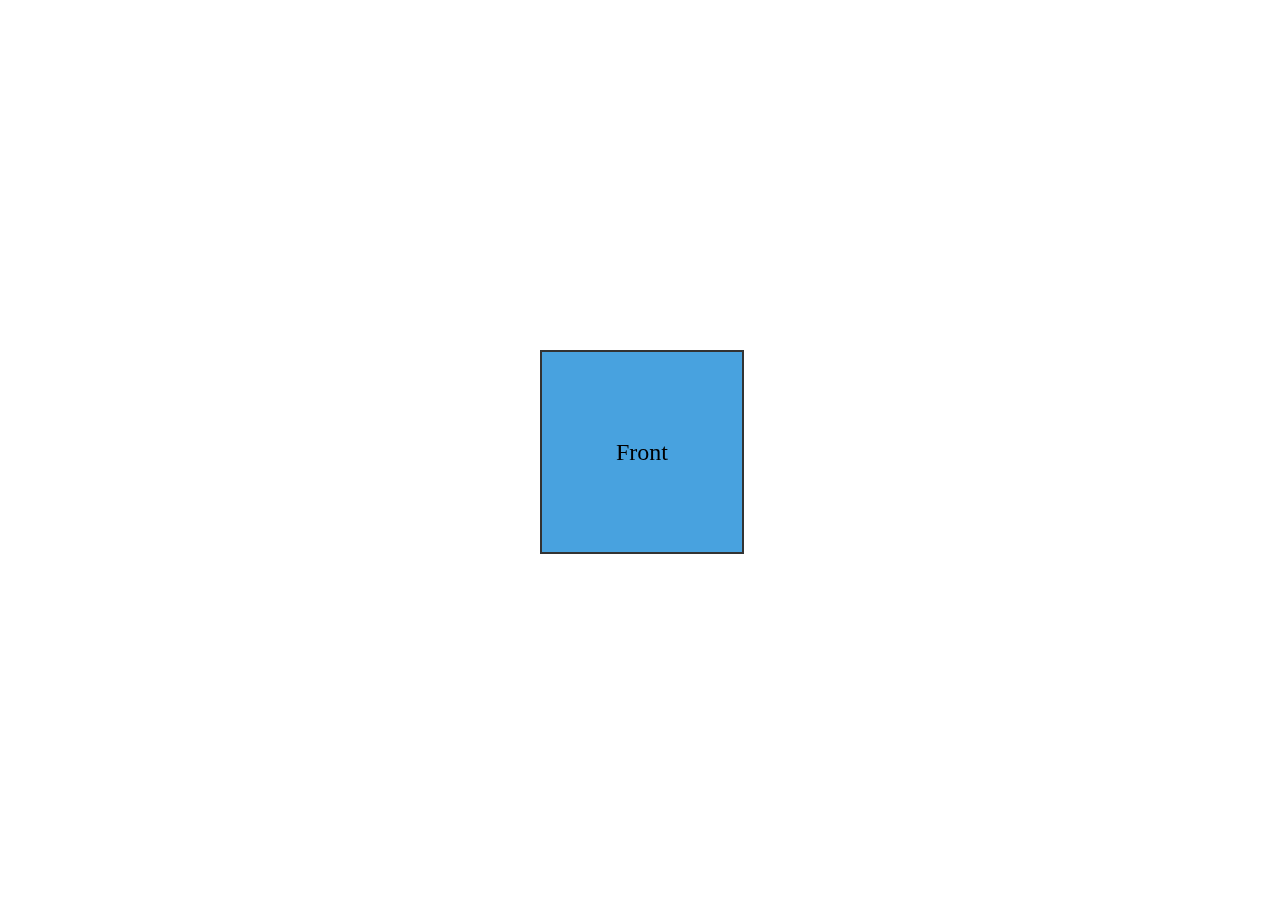
<file: index.html>
<!DOCTYPE html>
<!DOCTYPE html>
<html lang="fr">
<head>
    <meta charset="UTF-8">
    <meta name="viewport" content="width=device-width, initial-scale=1.0">
    <link rel="stylesheet" href="styles.css">
    <title>Cube 3D</title>
</head>
<body>
    <div class="page">
        <div class="content">Front</div>
    </div>
</body>
</html>
</file>
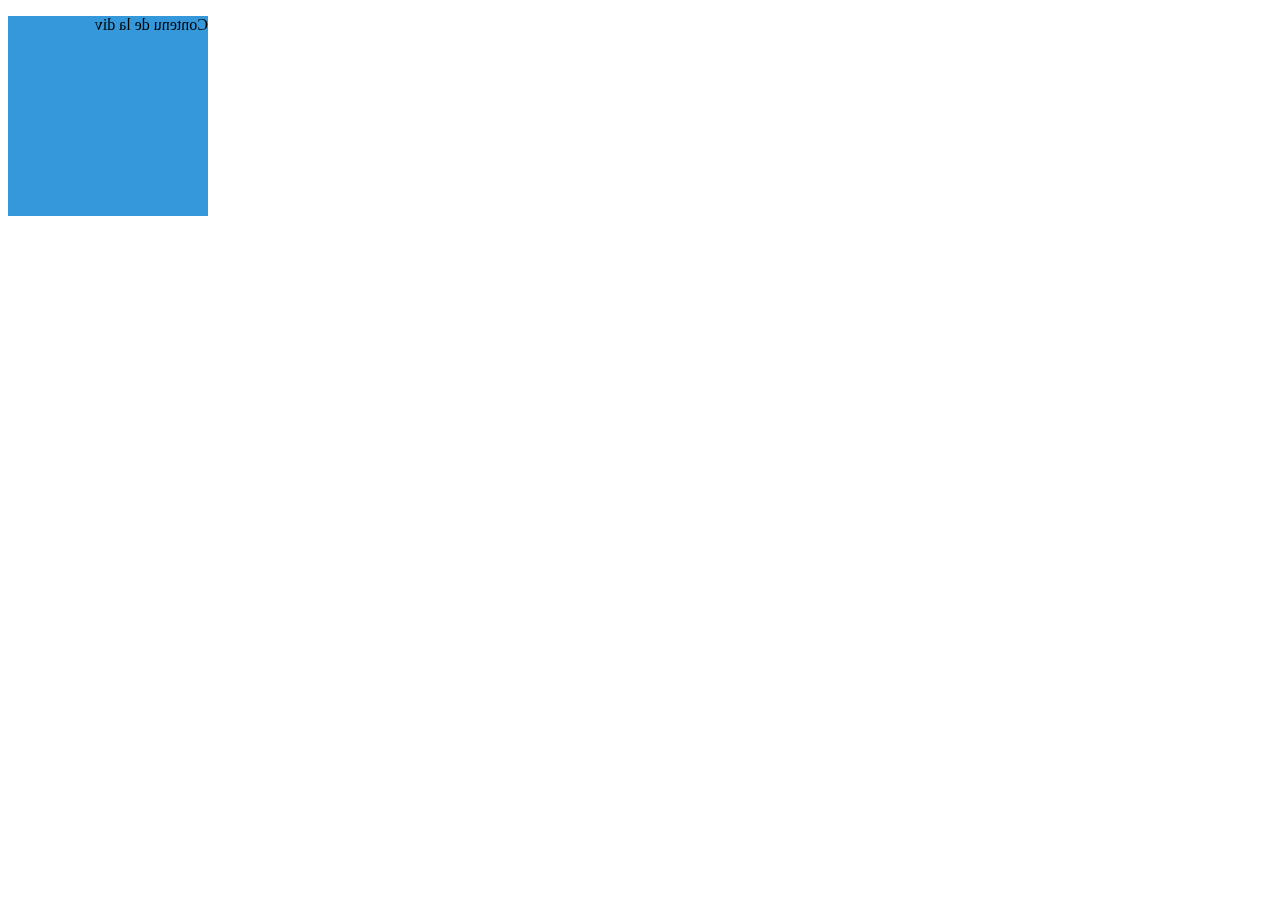
<file: container.html>
<!DOCTYPE html>
<html lang="fr">
<head>
    <meta charset="UTF-8">
    <meta name="viewport" content="width=device-width, initial-scale=1.0">
    <link rel="stylesheet" href="container.css">
    <title>Retourner une div</title>
</head>
<body>
    <div class="retournable">
        <p>Contenu de la div</p>
    </div>
</body>
</html>
</file>
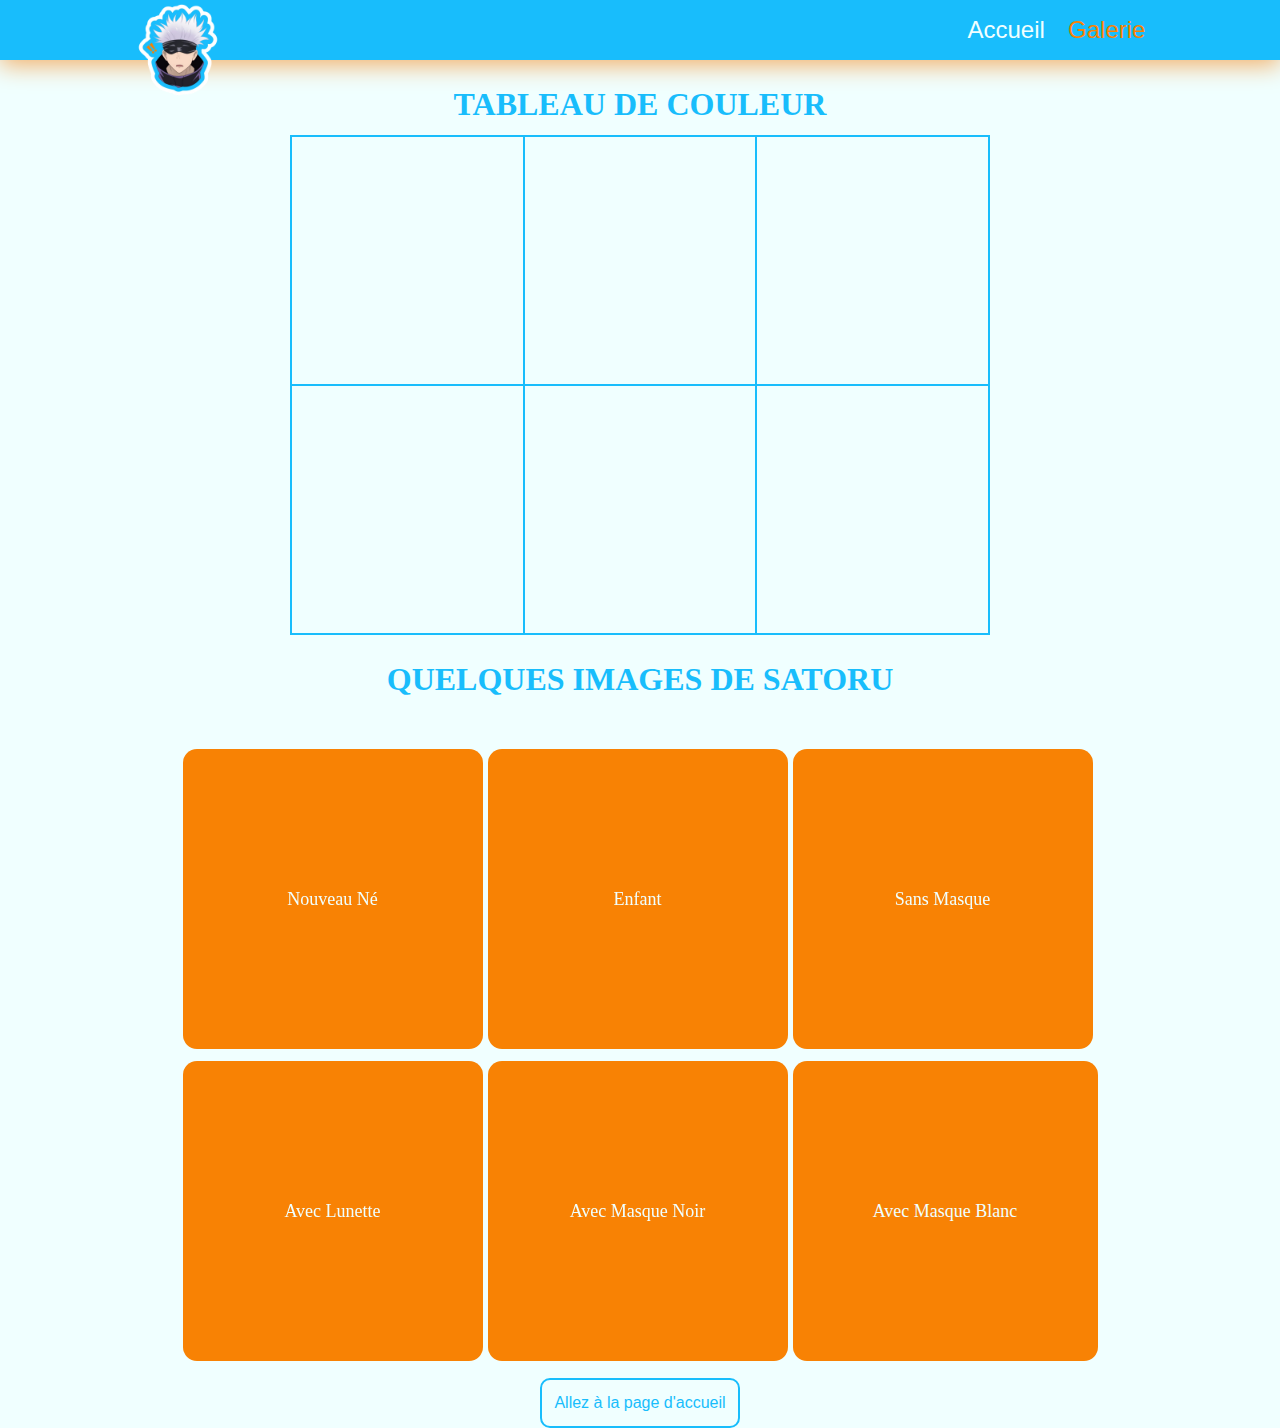
<file: galerie.html>
<!DOCTYPE html>
<html lang="en">
<head>
    <meta charset="UTF-8">
    <meta name="viewport" content="width=device-width, initial-scale=1.0">
    <title>Document</title>
    <link rel="stylesheet" href="galerie.css">
</head>
<body>
    <div class="principal">
        <nav class="navbar">
            <img src="gojo.png" alt="" width="100px" height="100px" id="logo">
            <div class="navlink">
                <ul class="navlink2">
                    <li><a href="accueil.html" class="accueil">Accueil</a></li>
                    <li><a href="galerie.html" class="galerie">Galerie</a></li>
                </ul>
            </div>
        </nav>

        <h1>Tableau de couleur</h1>

        <section>
            <table>
                <tr>
                    <td class="bleu"></td>
                    <td class="rouge"></td>
                    <td class="orange"></td>
                </tr>
                <tr>
                    <td class="violet"></td>
                    <td class="rose"></td>
                    <td class="gris"></td>
                </tr>
            </table>
        </section>

        <h1 class="satoru">Quelques Images de Satoru</h1>

        <div class="animation">
            <div class="card">
                <div class="card-inner">
                    <div class="card-font">
                        <p>Nouveau né</p>
                    </div>
                    <div class="card-back">
                        <img src="bbgojo.webp" alt="" width="300px" height="300px">
                    </div>
                </div>
            </div>
            
            <div class="card2">
                <div class="card-inner2">
                    <div class="card-font2">
                        <p>enfant</p>
                    </div>
                    <div class="card-back2">
                        <img src="Gojoenfant.jpg" alt="" width="300px" height="300px">
                    </div>
                </div>
            </div>
    
            
            <div class="card3">
                <div class="card-inner3">
                    <div class="card-font3">
                        <p>sans masque</p>
                    </div>
                    <div class="card-back3">
                        <img src="wp9633016.jpg" alt="" width="300px" height="300px">
                    </div>
                </div>
            </div>
    
            <div class="card4">
                <div class="card-inner4">
                    <div class="card-font4">
                        <p>avec lunette</p>
                    </div>
                    <div class="card-back4">
                        <img src="gojoal1.jpg" alt="" width="300px" height="300px">
                    </div>
                </div>
            </div>
    
            <div class="card5">
                <div class="card-inner5">
                    <div class="card-font5">
                        <p>avec masque noir</p>
                    </div>
                    <div class="card-back5">
                        <img src="masquenoir.webp" alt="" width="300px" height="300px">
                    </div>
                </div>
            </div>
    
            <div class="card6">
                <div class="card-inner6">
                    <div class="card-font6">
                        <p>avec masque blanc</p>
                    </div>
                    <div class="card-back6">
                        <img src="masqueblanc.webp" alt="" width="300px" height="300px">
                    </div>
                </div>
            </div>
        </div>

        <div class="bouton">
            <a href="accueil.html">
                <button>Allez à la page d'accueil</button>
            </a>
        </div>
    </div>
</body>
</html>
</file>
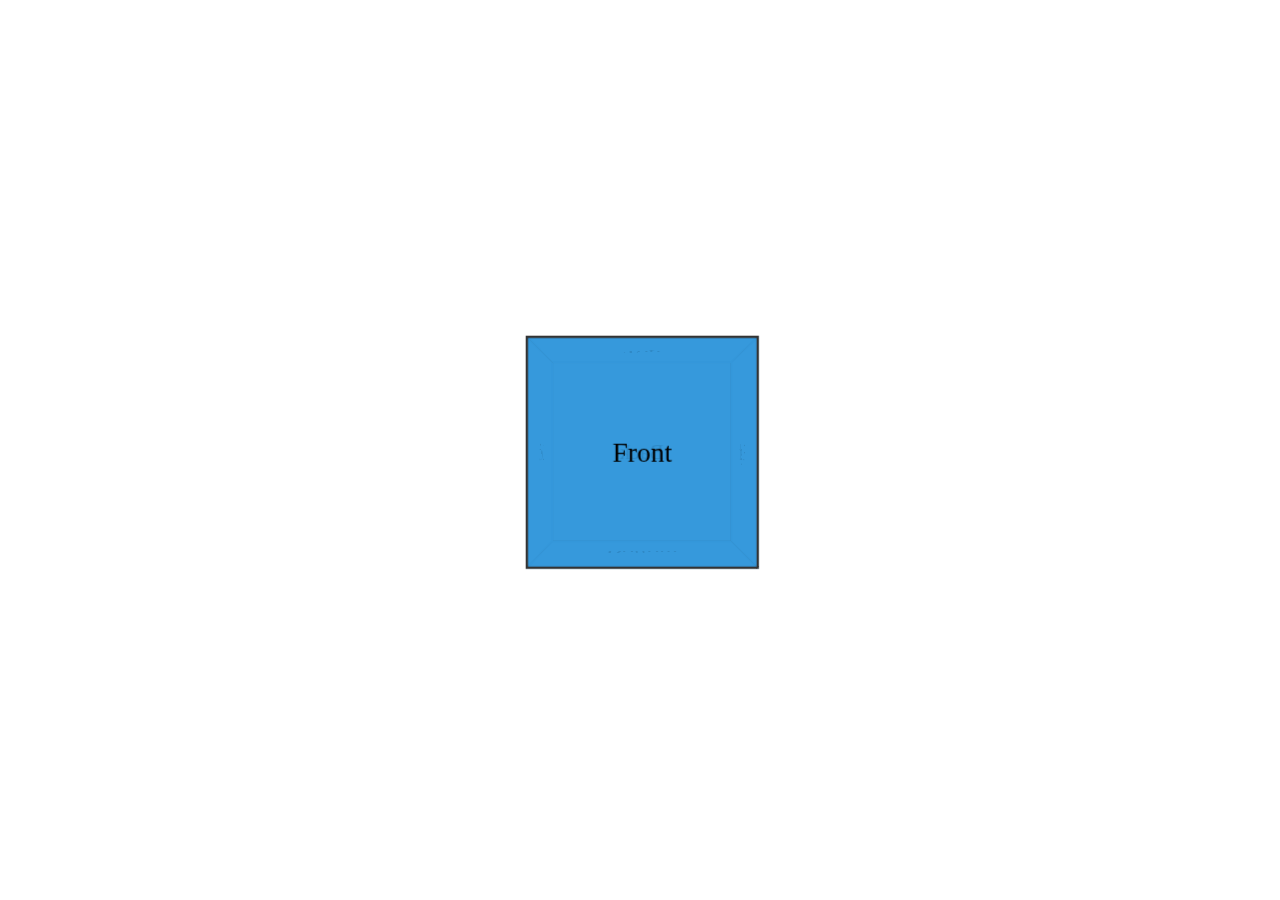
<file: test.html>
<!DOCTYPE html>
<html lang="fr">
<head>
    <meta charset="UTF-8">
    <meta name="viewport" content="width=device-width, initial-scale=1.0">
    <link rel="stylesheet" href="style.css">
    <title>Cube 3D</title>
</head>
<body>
    <div class="cube">
        <div class="face front">Front</div>
        <div class="face back">Back</div>
        <div class="face right">Right</div>
        <div class="face left">Left</div>
        <div class="face top">Top</div>
        <div class="face bottom">Bottom</div>
    </div>
</body>
</html>
</file>
<file: styles.css>
body {
    display: flex;
    justify-content: center;
    align-items: center;
    height: 100vh;
    margin: 0;
    perspective: 800px;
}

.page {
    width: 200px;
    height: 200px;
    position: relative;
    transform-style: preserve-3d;
    transition: transform 0.5s;
}

.page:hover {
    transform: rotateY(90deg);
}

.content {
    position: absolute;
    width: 200px;
    height: 200px;
    background-color: rgba(52, 152, 219, 0.9);
    border: 2px solid #333;
    display: flex;
    justify-content: center;
    align-items: center;
    font-size: 24px;
    backface-visibility: hidden;
}
</file>
<file: container.css>
.retournable {
    width: 200px; /* Largeur de la div */
    height: 200px; /* Hauteur de la div */
    background-color: #3498db; /* Couleur de fond de la div */
    transform-style: preserve-3d; /* Préserve la perspective */
    transform: rotateY(180deg); /* Effectue une rotation de 180 degrés autour de l'axe Y */
}
</file>
<file: galerie.css>
*{
    margin: 0;
    padding: 0;
    text-decoration: none;
    background-attachment: fixed;
    box-sizing: border-box;
}

body{
    font-family: 'Segoe UI';
    width: 100vw;
    height: 100vh;
    background-color:azure;
    background-attachment: fixed;
    background-size: cover;
}

.principal{
    text-align: center;
}

.navbar{
    position: sticky;
    margin-top: 0;
    margin-bottom: 2%;
    width: 100%;
    position: sticky;
    display: flex;
    justify-content: space-between;
    background-color: #18BDFC;
    height: 60px;
    box-shadow: 0px 5px 25px #f3af66;

}

.navlink{
    width: 100%;
    text-align: center;
    display: flex;
    justify-content: flex-end;
    align-items: center;
}

.navlink2{
    display: flex;
    justify-content: space-between;
    align-items: center;
    font-size: 1.5em;
    font-weight: 350;
    text-align: center;
    font-family: Arial, Helvetica, sans-serif;
    margin-right: 15%;
    
}

.navlink2 li{
    list-style-type: none;
    margin-right: 15%;
    
}

.navlink2 li a{
    color: azure;
    transition-duration: 5s;
    transition-property: all;
    
}

.navlink2 .accueil{
    color: azure;
    transition-property: border-bottom;
    transition-duration: 0.8s;
    border-bottom: none;

}

.navlink2 .accueil:hover{
    border-bottom: 5px solid azure;
}

.navlink2 .galerie{
    color: #F88204;
}

.navlink2 .galerie:hover{
    border-bottom:5px solid #F88204 ;
    transition-duration: 0.8s;
}

.navlink img{
    margin-left: 20%;
}

#logo{
    margin-left: 10%;
}
section{
    display: flex;
    justify-content: center;
}

table{
    width: 700px;
    height: 500px;
    border: 2px solid #18BDFC;
    border-collapse: collapse;
    border-radius: 14px;
    position: relative;
}

td{
    border: 2px solid #18BDFC;
}

.rose:hover{
    border: 2px solid pink;
    transition-duration: 1s;
    background-color: pink;
}

.violet:hover{
    border: 2px solid violet;
    transition-duration: 1s;
    background-color: violet;
}

.bleu:hover{
    border: 2px solid #18BDFC;
    transition-duration: 1s;
    background-color: #18BDFC;
}

.gris:hover{
    border: 2px solid gray;
    transition-duration: 1s;
    background-color: white;
}

.rouge:hover{
    border: 2px solid red;
    transition-duration: 1s;
    background-color: red;
}

.orange:hover{
    transition-duration: 1s;
    background-color: #F88204;
    border: 2px solid #F88204;
}

.animation{
    display: grid;
    grid-template-columns: repeat(3, 305px);
    justify-content: center;
    margin-top: 4%;
    font-family: RAMEN ICHIKARU;
    text-transform: capitalize;
    font-size: large;
    color: azure;
}

h1{
    text-transform: uppercase;
    color: #18BDFC;
    font-size: 2em;
    margin-bottom: 1%;
    font-family: RAMEN ICHIKARU;
}

.satoru{
    margin-top: 2%;
}

.card{
    width: 300px;
    height: 300px;
    perspective: 1000px;
    margin-bottom: 4%;
    border-radius: 14px;
    font-family: RAMEN ICHIKARU;
}

.card-inner{
    width: 100%;
    height: 100%;
    transform-style: preserve-3d;
    transition: transform 0.8s ease-in-out;
}

.card:hover .card-inner{
    transform: rotateY(180deg);
}

.card-font, .card-back{
    width: 100%;
    height: 100%;
    backface-visibility: hidden;
    position: absolute;
    border-radius: 14px;
}

.card-font{
    display: flex;
    background-color: #F88204;
    justify-content: center;
    align-items: center;

}

.card-back{
    display: flex;
    transform: rotateY(180deg);
}

.card2{
    width: 300px;
    height: 300px;
    perspective: 1000px;
}

.card-inner2{
    width: 100%;
    height: 100%;
    transform-style: preserve-3d;
    transition: transform 0.8s ease-in-out;
}

.card2:hover .card-inner2{
    transform: rotateY(180deg);
}

.card-font2, .card-back2{
    width: 100%;
    height: 100%;
    backface-visibility: hidden;
    position: absolute;
    border-radius: 14px;
}

.card-font2{
    display: flex;
    background-color: #F88204;
    justify-content: center;
    align-items: center;

}

.card-back2{
    display: flex;
    transform: rotateY(180deg);
    
}

.card3{
    width: 300px;
    height: 300px;
    perspective: 1000px;
}

.card-inner3{
    margin-bottom: 5%;
    width: 100%;
    height: 100%;
    transform-style: preserve-3d;
    transition: transform 0.8s ease-in-out;
}

.card3:hover .card-inner3{
    transform: rotateY(180deg);
}

.card-font3, .card-back3{
    width: 100%;
    height: 100%;
    backface-visibility: hidden;
    border-radius: 14px;
    position: absolute;
}

.card-font3{
    display: flex;
    background-color: #F88204;
    justify-content: center;
    align-items: center;

}

.card-back3{
    display: flex;
    transform: rotateY(180deg);
}

.card4{
    width: 300px;
    height: 300px;
    perspective: 1000px;
}

.card-inner4{
    width: 100%;
    height: 100%;
    transform-style: preserve-3d;
    transition: transform 0.8s ease-in-out;
}

.card4:hover .card-inner4{
    transform: rotateY(180deg);
}

.card-font4, .card-back4{
    width: 100%;
    height: 100%;
    backface-visibility: hidden;
    position: absolute;
    border-radius: 14px;
}

.card-font4{
    display: flex;
    background-color: #F88204;
    justify-content: center;
    align-items: center;

}

.card-back4{
    display: flex;
    transform: rotateY(180deg);
}

.card5{
    width: 300px;
    height: 300px;
    perspective: 1000px;
}

.card-inner5{
    width: 100%;
    height: 100%;
    transform-style: preserve-3d;
    transition: transform 0.8s ease-in-out;
}

.card5:hover .card-inner5{
    transform: rotateY(180deg);
}

.card-font5, .card-back5{
    width: 100%;
    height: 100%;
    backface-visibility: hidden;
    position: absolute;
    border-radius: 14px;
}

.card-font5{
    display: flex;
    background-color: #F88204;
    justify-content: center;
    align-items: center;

}

.card-back5{
    display: flex;
    transform: rotateY(180deg);
}

.card{
    width: 300px;
    height: 300px;
    perspective: 1000px;
}

.card-inner6{
    width: 100%;
    height: 100%;
    transform-style: preserve-3d;
    transition: transform 0.8s ease-in-out;
}

.card6:hover .card-inner6{
    transform: rotateY(180deg);
}

.card-font6, .card-back6{
    width: 100%;
    height: 100%;
    border-radius: 14px;
    backface-visibility: hidden;
    position: absolute;
}

.card-font6{
    display: flex;
    background-color: #F88204;
    justify-content: center;
    align-items: center;

}

.card-back6{
    display: flex;
    transform: rotateY(180deg);
}


button{
    transition-property: background-color, color;
    transition-duration: 1s;
    margin-top: 2%;
    background-color: azure;
    color: #18BDFC;
    border: 2px solid #18BDFC;
    border-radius: 10px;
    padding: 1%;
    font-size: medium;
    display: block;
    width: 200px;
    height: 50px;
    cursor: pointer;
}
 
button:hover{
    background-color: #18BDFC;
    color: azure;
    border: 2px solid #18BDFC;
}

button::before{
    transform: scaleX(0);
}

button:hover::before{
    transform: scaleY(0);
}

.bouton{
    display: flex;
    justify-content: center;
    margin-top: 1%;
    margin-bottom: 10%;
}

.card-back img, .card-back2 img, .card-back3 img, .card-back4 img, .card-back5 img, .card-back6 img{
    border-radius: 14px;
}
</file>
<file: style.css>
body {
    display: flex;
    justify-content: center;
    align-items: center;
    height: 100vh;
    margin: 0;
    perspective: 800px;
}

.cube {
    width: 200px;
    height: 200px;
    position: relative;
    transform-style: preserve-3d;
    animation: spin 5s infinite linear; /* Animation de rotation continue */
}

.face {
    position: absolute;
    width: 200px;
    height: 200px;
    background-color: rgba(52, 152, 219, 0.9);
    border: 2px solid #333;
    display: flex;
    justify-content: center;
    align-items: center;
    font-size: 24px;
}

.front  { transform: translateZ(100px); }
.back   { transform: translateZ(-100px) rotateY(180deg); }
.right  { transform: translateX(100px) rotateY(90deg); }
.left   { transform: translateX(-100px) rotateY(-90deg); }
.top    { transform: translateY(-100px) rotateX(90deg); }
.bottom { transform: translateY(100px) rotateX(-90deg); }

@keyframes spin {
    0% { transform: rotateY(0); }
    100% { transform: rotateY(360deg); }
}
</file>
